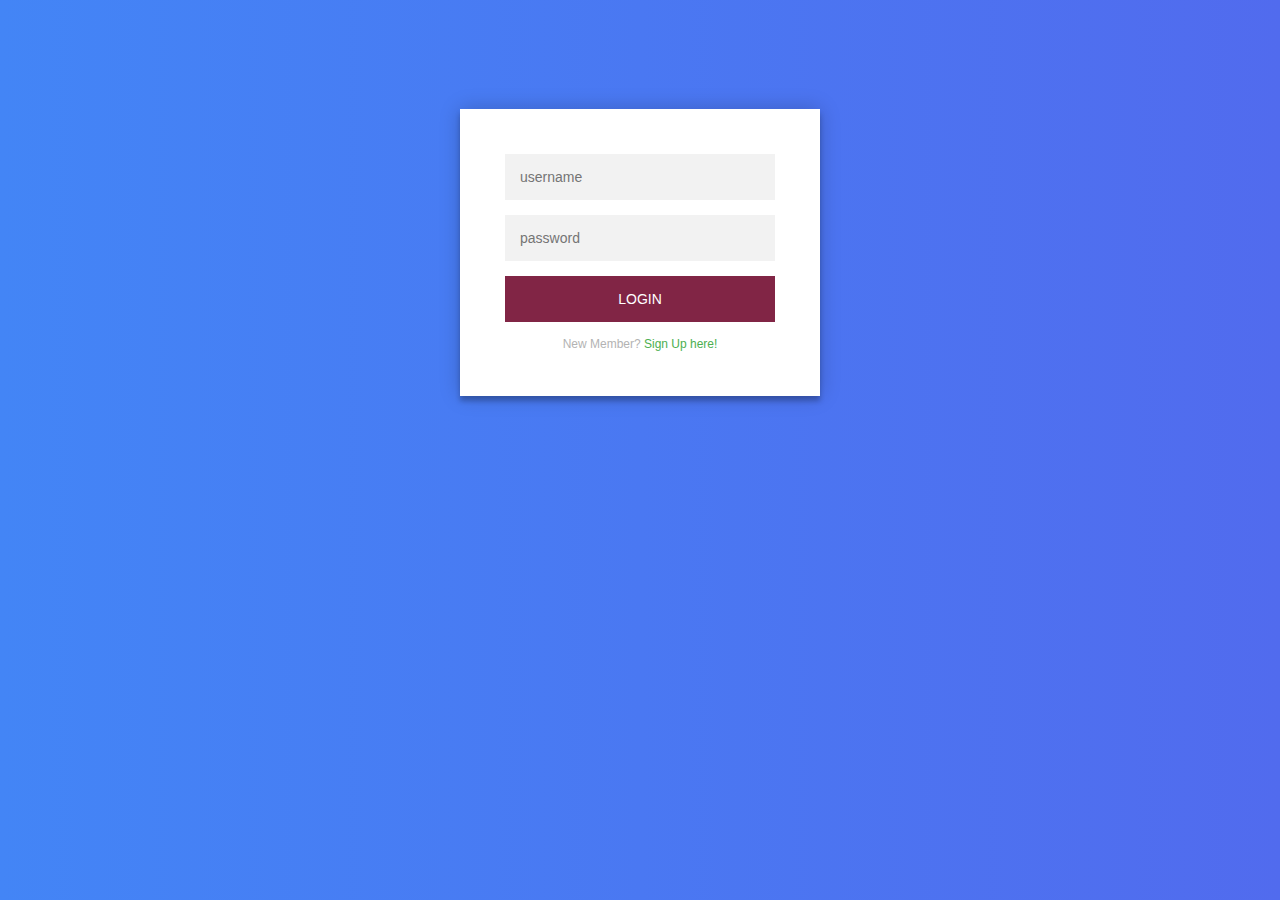
<file: UI _Design/index.html>
<!DOCTYPE html>
<html >
<head>
  <meta charset="UTF-8">
  <title>UI Design Login Form</title>



      <link rel="stylesheet" href="css/style.css">


</head>

<body>
  <div class="login-page">
  <div class="form">

    <form class="login-form">
      <input type="text" placeholder="username"/>
      <input type="password" placeholder="password"/>
      <button>login</button>
      <p class="message"> New Member? <a href="register.html">Sign Up here!</a></p>
    </form>
  </div>
</div>


</body>
</html>
</file>
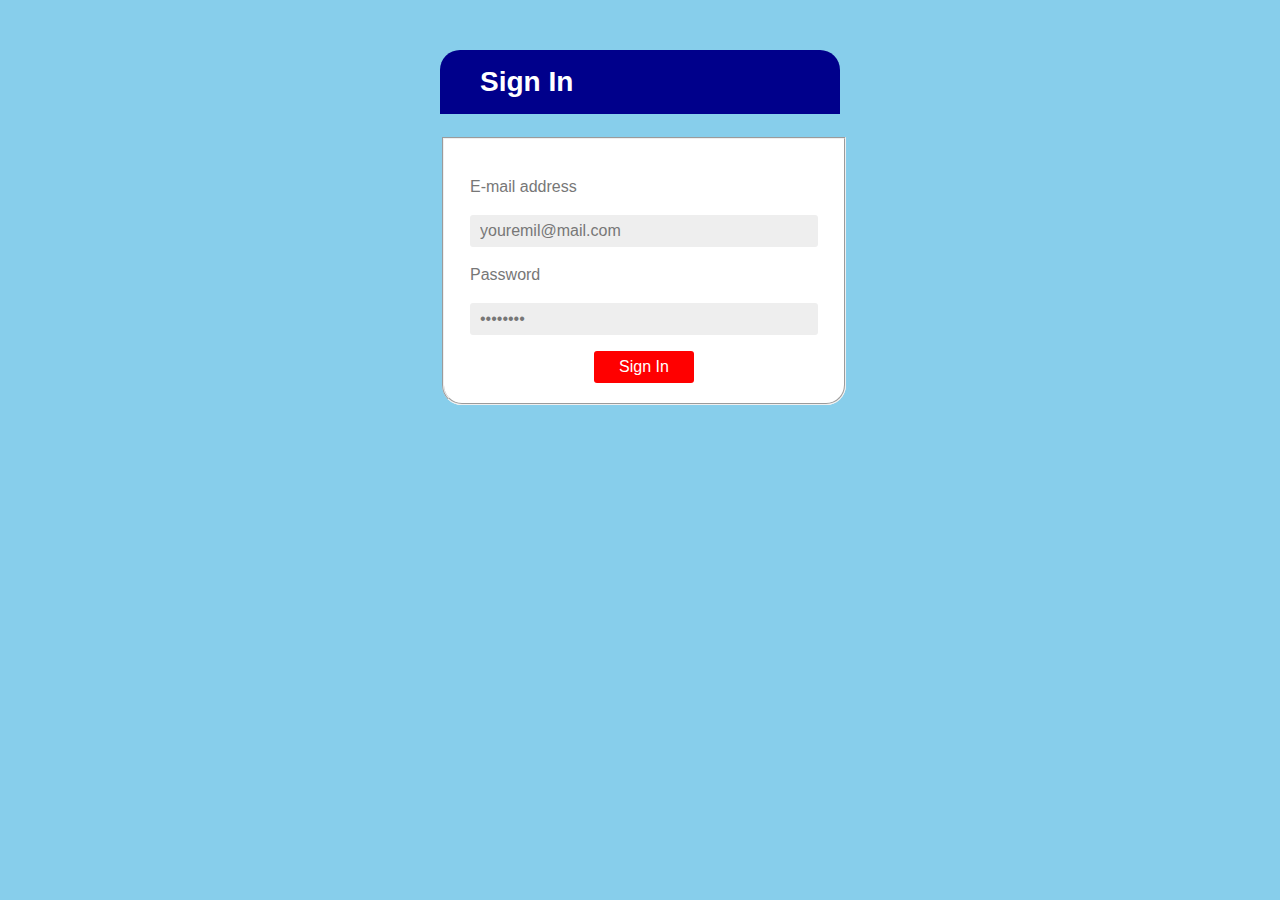
<file: login-2/ui_login.html>
<!doctype html>
<html lang="en-US">
<head>

	<meta charset="utf-8">

	<title>Login</title>

	<link rel="stylesheet" href="stylesheet.css">
	<!--[if lt IE 9]>
		<script src="http://html5shiv.googlecode.com/svn/trunk/html5.js"></script>
	<![endif]-->

</head>

<body>

	<div id="login">

		<h2><span class="fontawesome-lock"></span>Sign In</h2>

		<form action="javascript:void(0);" method="POST">

			<fieldset>

				<p><label for="email">E-mail address</label></p>
				<p><input type="email" id="email" value="youremil@mail.com" onBlur="if(this.value=='')this.value='mail@address.com'" onFocus="if(this.value=='mail@address.com')this.value=''"></p> <!-- JS because of IE support; better: placeholder="mail@address.com" -->

				<p><label for="password">Password</label></p>
				<p><input type="password" id="password" value="password" onBlur="if(this.value=='')this.value='password'" onFocus="if(this.value=='password')this.value=''"></p> <!-- JS because of IE support; better: placeholder="password" -->

				<p><input type="submit" value="Sign In"></p>

			</fieldset>

		</form>

	</div> <!-- end login -->

</body>
</html>
</file>
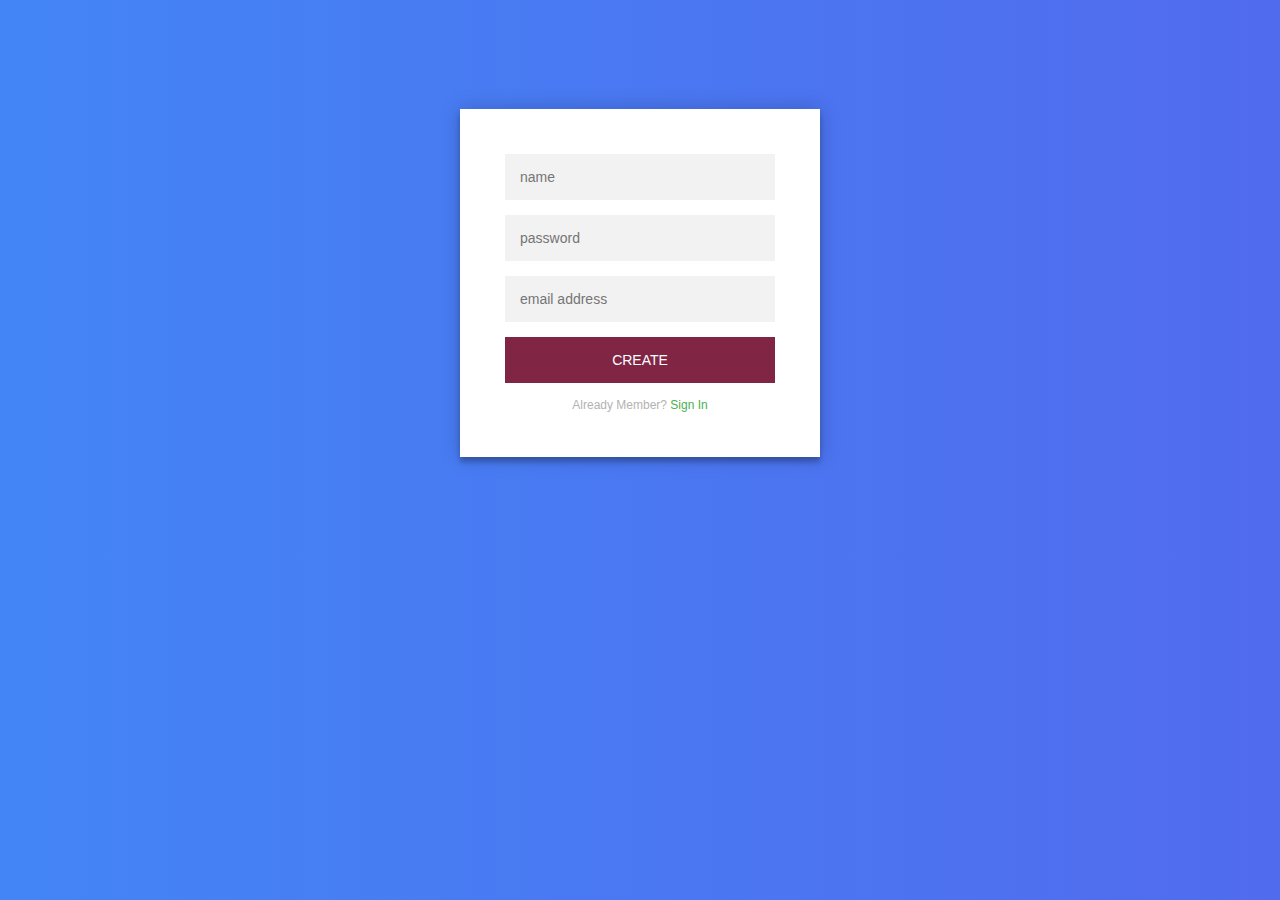
<file: UI _Design/register.html>
<!DOCTYPE html>
<html >
<head>
  <meta charset="UTF-8">
  <title>UI Design Login Form</title>



      <link rel="stylesheet" href="css/style.css">


</head>

<body>
  <div class="login-page">
  <div class="form">

  <form class="register-form">
    <input type="text" placeholder="name"/>
    <input type="password" placeholder="password"/>
    <input type="text" placeholder="email address"/>
    <button>create</button>
    <p class="message"> Already Member? <a href="index.html">Sign In</a></p>
  </form>
  </div>
</div>


</body>
</html>
</file>
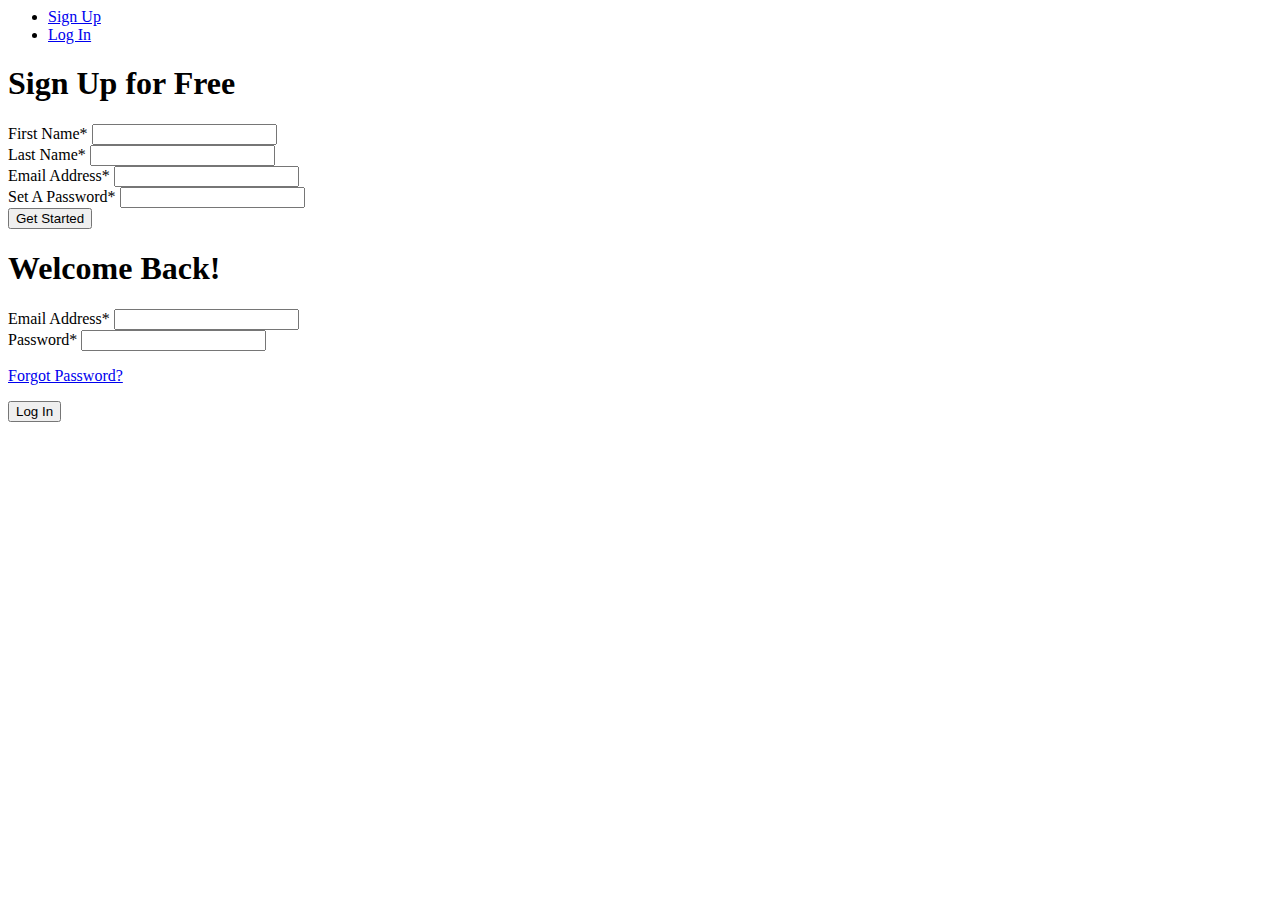
<file: play/test/signup_page.html>
<html DOCTYPE!>
<head>
<title></title>
</head>
<body>
<div class="form">

      <ul class="tab-group">
        <li class="tab active"><a href="#signup">Sign Up</a></li>
        <li class="tab"><a href="#login">Log In</a></li>
      </ul>

      <div class="tab-content">
        <div id="signup">
          <h1>Sign Up for Free</h1>

          <form action="/" method="post">

          <div class="top-row">
            <div class="field-wrap">
              <label>
                First Name<span class="req">*</span>
              </label>
              <input type="text" required autocomplete="off" />
            </div>

            <div class="field-wrap">
              <label>
                Last Name<span class="req">*</span>
              </label>
              <input type="text"required autocomplete="off"/>
            </div>
          </div>

          <div class="field-wrap">
            <label>
              Email Address<span class="req">*</span>
            </label>
            <input type="email"required autocomplete="off"/>
          </div>

          <div class="field-wrap">
            <label>
              Set A Password<span class="req">*</span>
            </label>
            <input type="password"required autocomplete="off"/>
          </div>

          <button type="submit" class="button button-block"/>Get Started</button>

          </form>

        </div>

        <div id="login">
          <h1>Welcome Back!</h1>

          <form action="/" method="post">

            <div class="field-wrap">
            <label>
              Email Address<span class="req">*</span>
            </label>
            <input type="email"required autocomplete="off"/>
          </div>

          <div class="field-wrap">
            <label>
              Password<span class="req">*</span>
            </label>
            <input type="password"required autocomplete="off"/>
          </div>

          <p class="forgot"><a href="#">Forgot Password?</a></p>

          <button class="button button-block"/>Log In</button>

          </form>

        </div>

      </div><!-- tab-content -->

</div> <!-- /form -->
</body>
<html>
</file>
<file: UI _Design/css/style.css>
.login-page {
  width: 360px;
  padding: 8% 0 0;
  margin: auto;
}
.form {
  position: relative;
  z-index: 1;
  background: #FFFFFF;
  max-width: 360px;
  margin: 0 auto 100px;
  padding: 45px;
  text-align: center;
  box-shadow: 0 0 20px 0 rgba(0, 0, 0, 0.2), 0 5px 5px 0 rgba(0, 0, 0, 0.24);
}
.form input {
  font-family: "Roboto", sans-serif;
  outline: 0;
  background: #f2f2f2;
  width: 100%;
  border: 0;
  margin: 0 0 15px;
  padding: 15px;
  box-sizing: border-box;
  font-size: 14px;
}
.form button {
  font-family: "Roboto", sans-serif;
  text-transform: uppercase;
  outline: 0;
  background: #812545;
  width: 100%;
  border: 0;
  padding: 15px;
  color: #FFFFFF;
  font-size: 14px;
  -webkit-transition: all 0.3 ease;
  transition: all 0.3 ease;
  cursor: pointer;
}
.form button:hover,.form button:active,.form button:focus {
  background: #0000ff;
}
.form .message {
  margin: 15px 0 0;
  color: #b3b3b3;
  font-size: 12px;
}
.form .message a {
  color: #4CAF50;
  text-decoration: none;
}


.container {
  position: relative;
  z-index: 1;
  max-width: 300px;
  margin: 0 auto;
}
.container:before, .container:after {
  content: "";
  display: block;
  clear: both;
}
.container .info {
  margin: 50px auto;
  text-align: center;
}
.container .info h1 {
  margin: 0 0 15px;
  padding: 0;
  font-size: 36px;
  font-weight: 300;
  color: #1a1a1a;
}
.container .info span {
  color: #4d4d4d;
  font-size: 12px;
}
.container .info span a {
  color: #000000;
  text-decoration: none;
}
.container .info span .fa {
  color: #EF3B3A;
}
body {
  background: #2A5FB8; /* fallback for old browsers */
  background: -webkit-linear-gradient(right, #516BEE, #4385F6);
  background: -moz-linear-gradient(right, #516BEE, #4385F6);
  background: -o-linear-gradient(right, #516BEE, #4385F6);
  background: linear-gradient(to left, #516BEE, #4385F6);
  font-family: "Roboto", sans-serif;
  -webkit-font-smoothing: antialiased;
  -moz-osx-font-smoothing: grayscale;
}
</file>
<file: login-2/stylesheet.css>
@charset "utf-8";
/* CSS Document */

/* ---------- FONTAWESOME ---------- */
/* ---------- http://fortawesome.github.com/Font-Awesome/ ---------- */
/* ---------- http://weloveiconfonts.com/ ---------- */

@import url(http://weloveiconfonts.com/api/?family=fontawesome);

/* ---------- ERIC MEYER'S RESET CSS ---------- */
/* ---------- http://meyerweb.com/eric/tools/css/reset/ ---------- */

@import url(http://meyerweb.com/eric/tools/css/reset/reset.css);

/* ---------- FONTAWESOME ---------- */

[class*="fontawesome-"]:before {
  font-family: 'FontAwesome', sans-serif;
}

/* ---------- GENERAL ---------- */

body {
	background-color: skyblue;
	color: #000;
	font-family: "Varela Round", Arial, Helvetica, sans-serif;
	font-size: 16px;
	line-height: 1.5em;
}

input {
	border: none;
	font-family: inherit;
	font-size: inherit;
	font-weight: inherit;
	line-height: inherit;
	-webkit-appearance: none;
}

/* ---------- LOGIN ---------- */

#login {
	margin: 50px auto;
	width: 400px;
}

#login h2 {
	background-color: darkblue;
	-webkit-border-radius: 20px 20px 0 0;
	-moz-border-radius: 20px 20px 0 0;
	border-radius: 20px 20px 0 0;
	color: #fff;
	font-size: 28px;
	padding: 20px 26px;
}

#login h2 span[class*="fontawesome-"] {
	margin-right: 14px;
}

#login fieldset {
	background-color: #fff;
	-webkit-border-radius: 0 0 20px 20px;
	-moz-border-radius: 0 0 20px 20px;
	border-radius: 0 0 20px 20px;
	padding: 20px 26px;
}

#login fieldset p {
	color: #777;
	margin-bottom: 14px;
}

#login fieldset p:last-child {
	margin-bottom: 0;
}

#login fieldset input {
	-webkit-border-radius: 3px;
	-moz-border-radius: 3px;
	border-radius: 3px;
}

#login fieldset input[type="email"], #login fieldset input[type="password"] {
	background-color: #eee;
	color: #777;
	padding: 4px 10px;
	width: 328px;
}

#login fieldset input[type="submit"] {
	background-color: red;
	color: #fff;
	display: block;
	margin: 0 auto;
	padding: 4px 0;
	width: 100px;
}

#login fieldset input[type="submit"]:hover {
	background-color: #28ad63;
}
</file>
